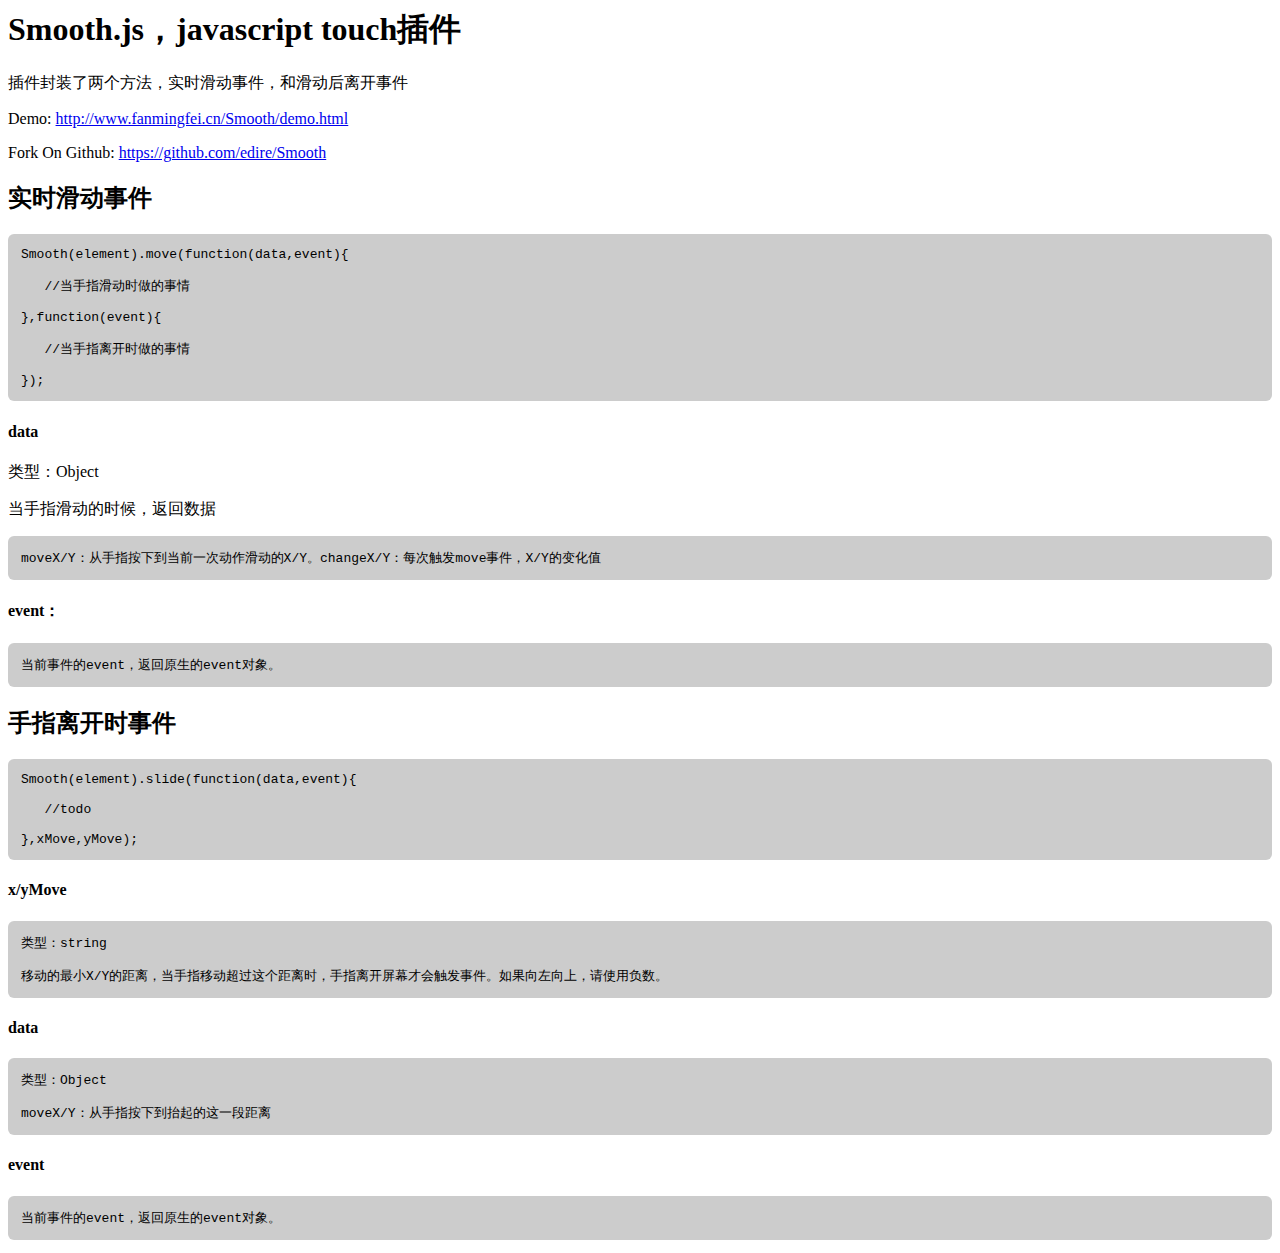
<file: index.html>
<DOCTYPE html>
<html lang="en">
<head>
	<meta charset="UTF-8">
	<title>Smooth.js 一个简单的javascritp touch事件插件</title>
	<style>
	pre {
		background: #ccc;
		border-radius: 6px;
		padding: 13px;
	}

</style>
</head>
<body>
	<h1>
<a id="user-content-smoothjsjavascript-touch插件" class="anchor" href="#smoothjsjavascript-touch%E6%8F%92%E4%BB%B6" aria-hidden="true"><span class="octicon octicon-link"></span></a>Smooth.js，javascript touch插件</h1>

<p>插件封装了两个方法，实时滑动事件，和滑动后离开事件 </p>
<p>Demo: <a href="http://www.fanmingfei.cn/Smooth/demo.html" target="_blank">http://www.fanmingfei.cn/Smooth/demo.html</a> </p>
<p>Fork On Github: <a href="https://github.com/edire/Smooth" target="_blank">https://github.com/edire/Smooth</a> </p>

<h2>
<a id="user-content-实时滑动事件" class="anchor" href="#%E5%AE%9E%E6%97%B6%E6%BB%91%E5%8A%A8%E4%BA%8B%E4%BB%B6" aria-hidden="true"><span class="octicon octicon-link"></span></a>实时滑动事件</h2>

<pre><code>Smooth(element).move(function(data,event){

   //当手指滑动时做的事情

},function(event){

   //当手指离开时做的事情

});
</code></pre>

<h4>
<a id="user-content-data" class="anchor" href="#data" aria-hidden="true"><span class="octicon octicon-link"></span></a>data</h4>

<p>类型：Object</p>

<p>当手指滑动的时候，返回数据</p>

<pre><code>moveX/Y：从手指按下到当前一次动作滑动的X/Y。changeX/Y：每次触发move事件，X/Y的变化值
</code></pre>

<h4>
<a id="user-content-event" class="anchor" href="#event" aria-hidden="true"><span class="octicon octicon-link"></span></a>event：</h4>

<pre><code>当前事件的event，返回原生的event对象。
</code></pre>

<h2>
<a id="user-content-手指离开时事件" class="anchor" href="#%E6%89%8B%E6%8C%87%E7%A6%BB%E5%BC%80%E6%97%B6%E4%BA%8B%E4%BB%B6" aria-hidden="true"><span class="octicon octicon-link"></span></a>手指离开时事件</h2>

<pre><code>Smooth(element).slide(function(data,event){

   //todo

},xMove,yMove);
</code></pre>

<h4>
<a id="user-content-xymove" class="anchor" href="#xymove" aria-hidden="true"><span class="octicon octicon-link"></span></a>x/yMove</h4>

<pre><code>类型：string

移动的最小X/Y的距离，当手指移动超过这个距离时，手指离开屏幕才会触发事件。如果向左向上，请使用负数。
</code></pre>

<h4>
<a id="user-content-data-1" class="anchor" href="#data-1" aria-hidden="true"><span class="octicon octicon-link"></span></a>data</h4>

<pre><code>类型：Object

moveX/Y：从手指按下到抬起的这一段距离
</code></pre>

<h4>
<a id="user-content-event-1" class="anchor" href="#event-1" aria-hidden="true"><span class="octicon octicon-link"></span></a>event</h4>

<pre><code>当前事件的event，返回原生的event对象。
</code></pre>
</body>
</html>
</file>
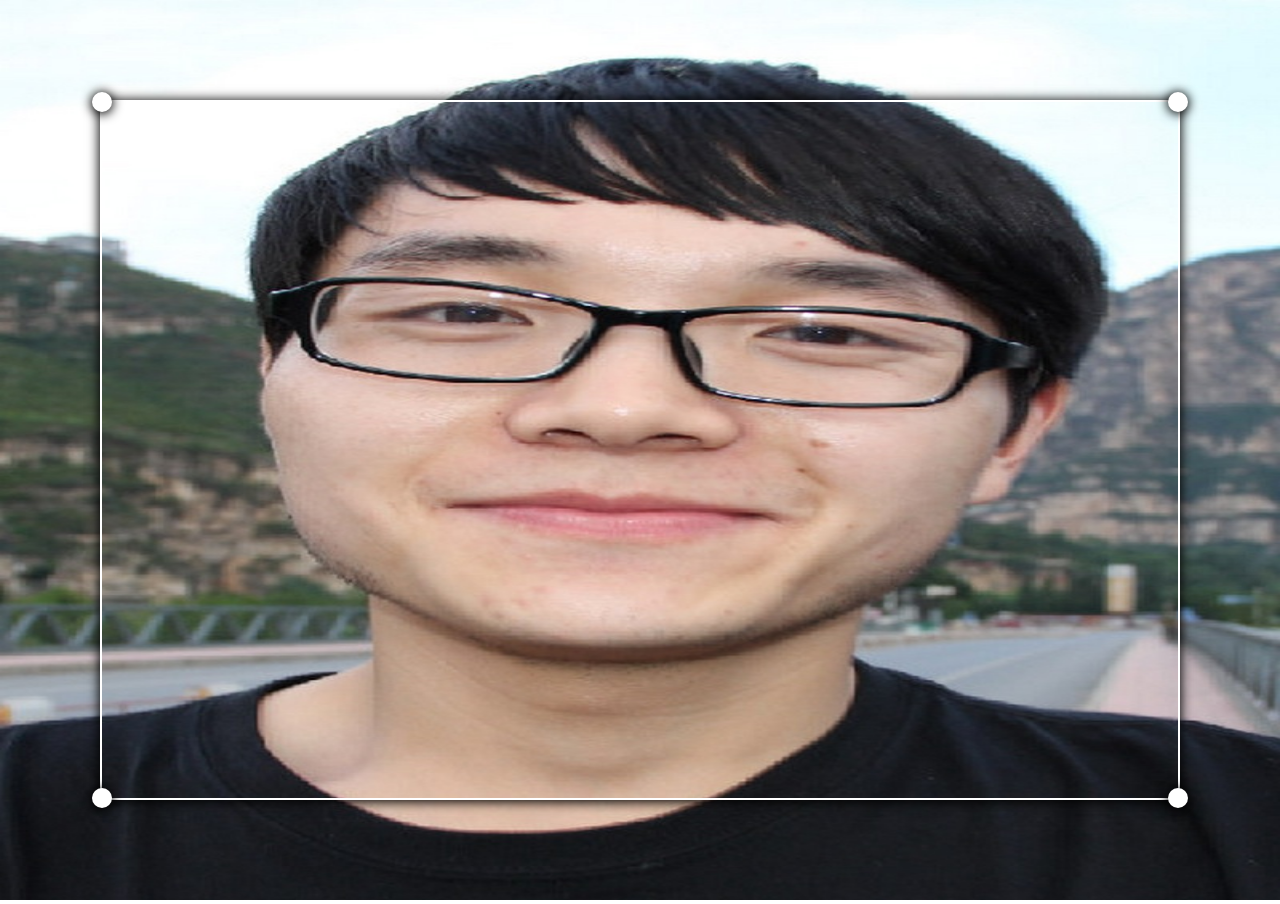
<file: cut/index.html>
<!DOCTYPE html>
<html lang="en">
<head>
	<meta name="viewport" content="width=device-width,maximum-scale=1.0,minimum-scale=1.0,user-scalable=no">
	<meta charset="UTF-8">
	<title>图片切割</title>
	<link rel="stylesheet" type="text/css" href="./css/style.css">
</head>
<body>
	<div class="box">
		<img src="./images/img.png" class="image">
		<div class="img-select">
			<div class="dot left-top"></div>
			<div class="dot right-top"></div>
			<div class="dot left-bottom"></div>
			<div class="dot right-bottom"></div>
		</div>
	</div>
	<script src="./js/Smooth.js"></script>
	<script src="./js/cutImg.js"></script>
</body>
</html>
</file>
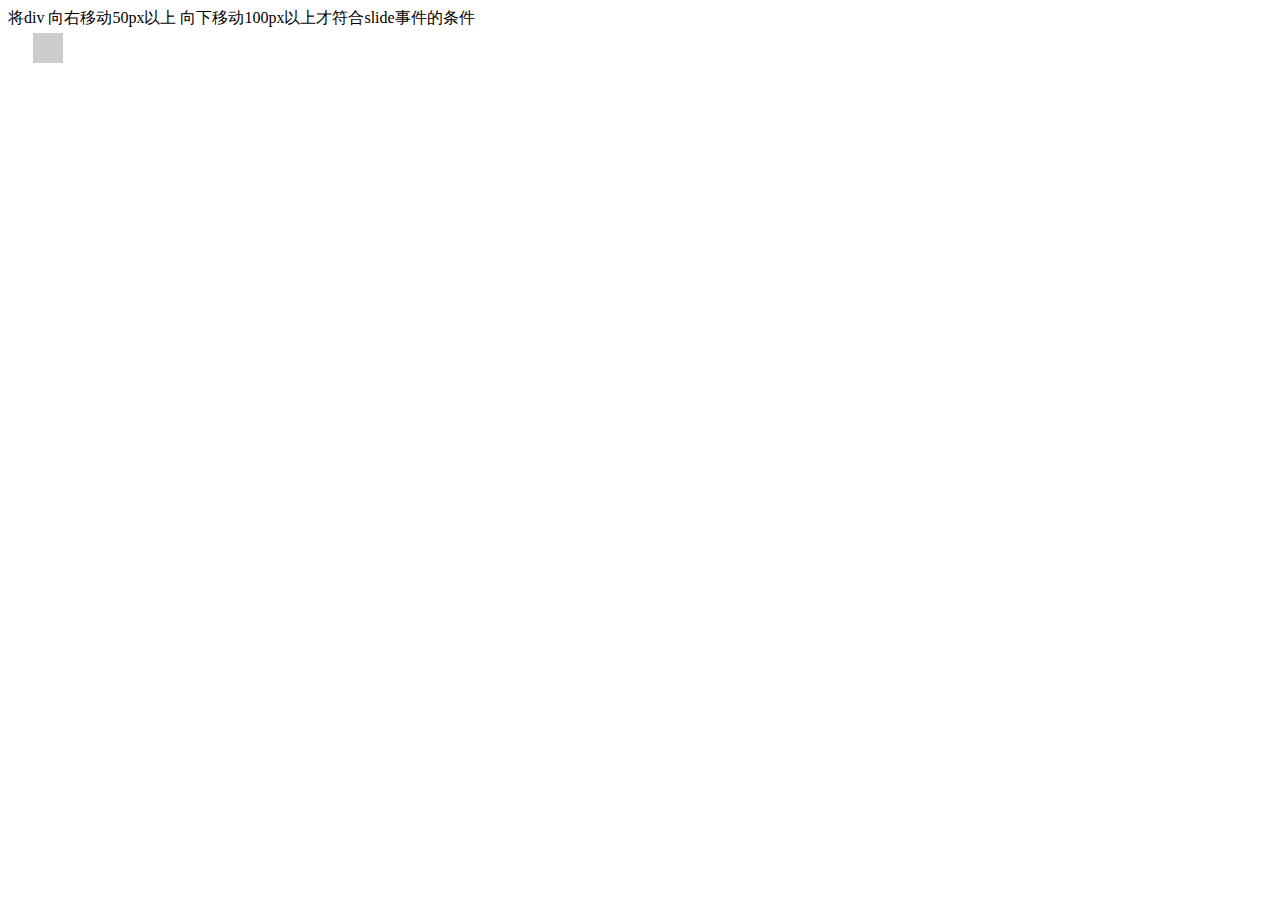
<file: demo.html>
<!DOCTYPE html>
<html lang="en">
<head>
	<meta name="viewport" content="width=device-width,minimum-scale=1.0,maximum-scale=1.0,user-scalable=no">
	<meta charset="UTF-8">
	<title>Smooth</title>
	<style>
		.dot {
			width: 30px;
			height: 30px;
			background: #ccc;
			position: absolute;
			left: 33px;
			top: 33px;
		}
	</style>
</head>
<body>
	<div class="dot">
	</div>


	<div class="c">
		将div 向右移动50px以上 向下移动100px以上才符合slide事件的条件
	</div>
	<script src="Smooth.js"></script>
	<script>

var dom = document.querySelector('.dot');
	dom.style.left = dom.offsetLeft + 'px';
	dom.style.top = dom.offsetTop + 'px';

Smooth('.dot').move(function(data,e){
	dom.style.left = parseFloat(dom.style.left) + data.changeX + 'px';
	dom.style.top = parseFloat(dom.style.top) + data.changeY + 'px';
},function(data, e){
	if(data.moveX > 40 && data.moveY > 100) {
	 	document.querySelector('.c').innerHTML = "1、这一条是判断来的<br>";
	}
});

Smooth('.dot').slide(function(data,e){
	document.querySelector('.c').innerHTML += "2、这个是 slide 的效果";
},40,100);



	</script>

</body>
</html>
</file>
<file: cut/css/style.css>
* {
	border: 0;
	margin: 0;
	padding: 0;
}
html,
body {
	width: 100%;
	height: 100%;
}

.box {
	position: relative;
	width: 100%;
	height: 100%;
	background: #000;

}

.image {
	width: 100%;
	height: 100%;
}

.img-select {
	position: absolute;
	left: 100px;
	right: 100px;
	top: 100px;
	bottom: 100px;
	border: 2px solid #fff;
	box-shadow: 0 1px 11px 1px;
}

.dot{
	width: 20px;
	height: 20px;
	background: #fff;
	border-radius: 50%;
	box-shadow: 0 1px 11px 1px;
}

.dot.left-top {
	position: absolute;
	left: -10px;
	top: -10px;
}
.dot.right-top {
	position: absolute;
	right: -10px;
	top: -10px;
}
.dot.left-bottom {
	position: absolute;
	left: -10px;
	bottom: -10px;
}
.dot.right-bottom {
	position: absolute;
	right: -10px;
	bottom: -10px;
}
</file>
